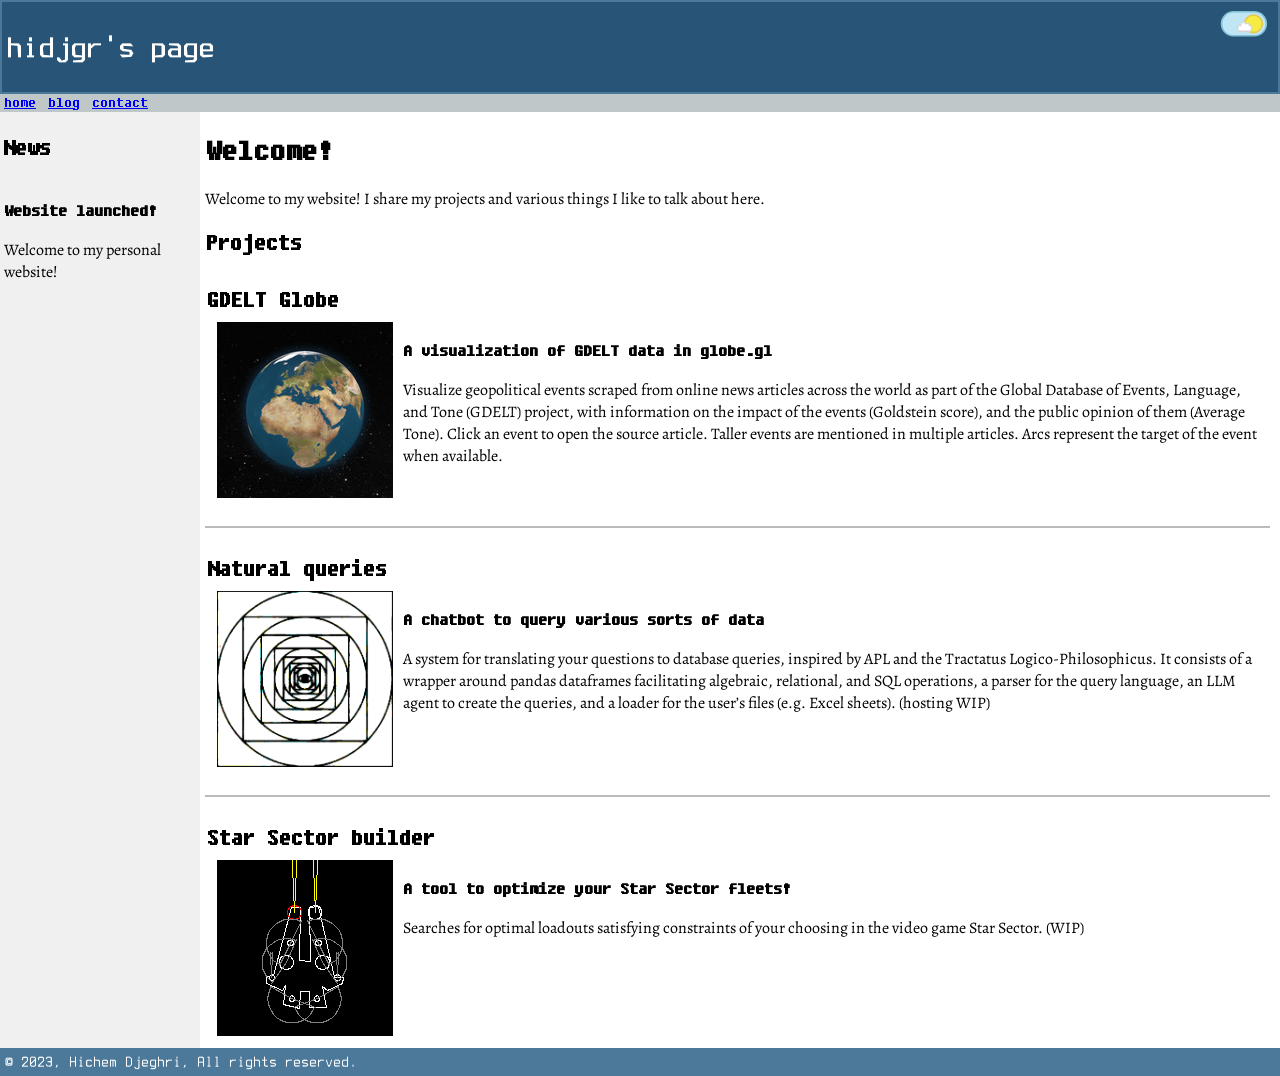
<file: index.html>
<!DOCTYPE html>
<html lang="en">
  <head>
    <meta charset="utf-8" />
    <meta name="viewport" content="width=device-width, initial-scale=1" />
    <meta name="theme-color" content="#000000" />
    <link rel="stylesheet" href="assets/css/style.css"/>
    <link rel="shortcut icon" type="image/ico" href="assets/favicon.ico" />
    <title>hidjgr's website</title>
  </head>
  <body class="theme-light">
    <noscript>Themes require javascript.</noscript>

        <header>
      <div class="toggle-wrapper">
        <div class="toggle">
          <input class="toggle-input" type="checkbox" />
          <script type="module" src="/assets/script/script.js"></script>
          <div class="toggle-bg"></div>
          <div class="toggle-switch">
            <div class="toggle-switch-figure"></div>
            <div class="toggle-switch-figureAlt"></div>
          </div>
        </div>
      </div>

      <h1>hidjgr's page</h1>
    </header>


    <nav>
      <a href="/"><span>home</span></a>
      <a href="blog.html"><span>blog</span></a>
      <a href="contact.html"><span>contact</span></a>
    </nav>
    <div class=contentwrapper>
      <aside>
        <h2>News</h2>
        <div>
                  <section>
	<h3>Website launched!</h3>
      	<p>Welcome to my personal website!</p>
      </section>

        </div>
      </aside>
      <main><h1>Welcome!</h1>
<p>Welcome to my website! I share my projects and various things I like to talk about here.</p>
<h2>Projects</h2>

  
  <a href="gdelt.html" class="project-card">
  <section>
    <h1>GDELT Globe</h1>
    <div>
    <img src="assets/images/gdelt.png" height=176px width=176px>
      <div>
        <h3>A visualization of GDELT data in globe.gl</h3>
        <p><p>Visualize geopolitical events scraped from online news articles across the world as part of the Global Database of Events, Language, and Tone (GDELT) project, with information on the impact of the events (Goldstein score), and the public opinion of them (Average Tone). Click an event to open the source article. Taller events are mentioned in multiple articles. Arcs represent the target of the event when available.</p>
</p>
      </div>
    </div>
  </section>
</a>


  
    <hr>
  
  <a href="https://github.com/hidjgr/natural-queries" class="project-card">
  <section>
    <h1>Natural queries</h1>
    <div>
    <img src="assets/images/tract.png" height=176px width=176px>
      <div>
        <h3>A chatbot to query various sorts of data</h3>
        <p><p>A system for translating your questions to database queries, inspired by APL and the Tractatus Logico-Philosophicus. It consists of a wrapper around pandas dataframes facilitating algebraic, relational, and SQL operations, a parser for the query language, an LLM agent to create the queries, and a loader for the user’s files (e.g. Excel sheets). (hosting WIP)</p>
</p>
      </div>
    </div>
  </section>
</a>


  
    <hr>
  
  <a href="https://github.com/hidjgr/starsector-builder" class="project-card">
  <section>
    <h1>Star Sector builder</h1>
    <div>
    <img src="assets/images/sb-thumb.png" height=176px width=176px>
      <div>
        <h3>A tool to optimize your Star Sector fleets!</h3>
        <p><p>Searches for optimal loadouts satisfying constraints of your choosing in the video game Star Sector. (WIP)</p>
</p>
      </div>
    </div>
  </section>
</a>


</main>
    </div>

        <footer>© 2023, Hichem Djeghri, All rights reserved.</footer>

  </body>
</html>
</file>
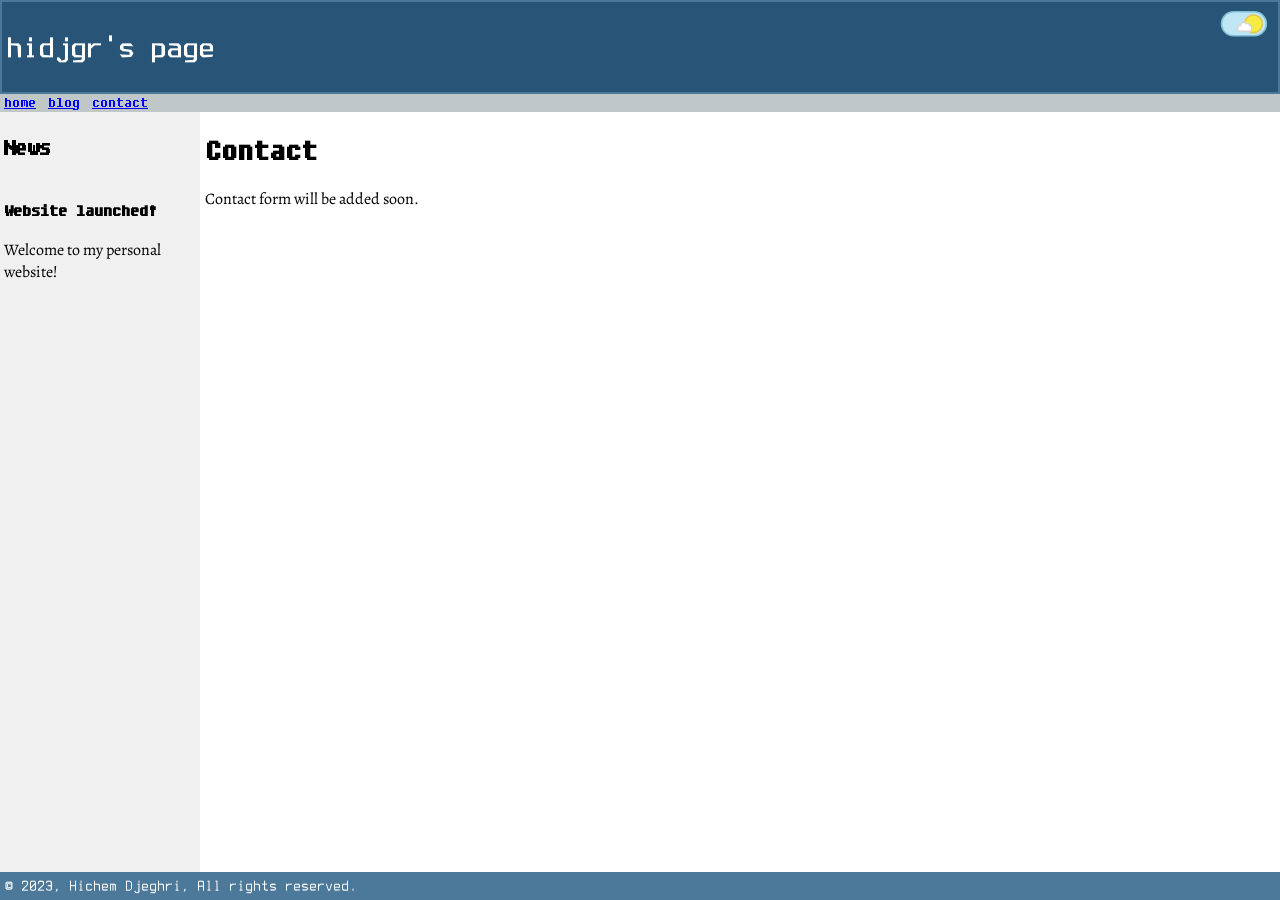
<file: contact.html>
<!DOCTYPE html>
<html lang="en">
  <head>
    <meta charset="utf-8" />
    <meta name="viewport" content="width=device-width, initial-scale=1" />
    <meta name="theme-color" content="#000000" />
    <link rel="stylesheet" href="assets/css/style.css"/>
    <link rel="shortcut icon" type="image/ico" href="assets/favicon.ico" />
    <title>hidjgr's website</title>
  </head>
  <body class="theme-light">
    <noscript>Themes require javascript.</noscript>

        <header>
      <div class="toggle-wrapper">
        <div class="toggle">
          <input class="toggle-input" type="checkbox" />
          <script type="module" src="/assets/script/script.js"></script>
          <div class="toggle-bg"></div>
          <div class="toggle-switch">
            <div class="toggle-switch-figure"></div>
            <div class="toggle-switch-figureAlt"></div>
          </div>
        </div>
      </div>

      <h1>hidjgr's page</h1>
    </header>


    <nav>
      <a href="/"><span>home</span></a>
      <a href="blog.html"><span>blog</span></a>
      <a href="contact.html"><span>contact</span></a>
    </nav>
    <div class=contentwrapper>
      <aside>
        <h2>News</h2>
        <div>
                  <section>
	<h3>Website launched!</h3>
      	<p>Welcome to my personal website!</p>
      </section>

        </div>
      </aside>
      <main><h1>Contact</h1>
<p>Contact form will be added soon.</p>
</main>
    </div>

        <footer>© 2023, Hichem Djeghri, All rights reserved.</footer>

  </body>
</html>
</file>
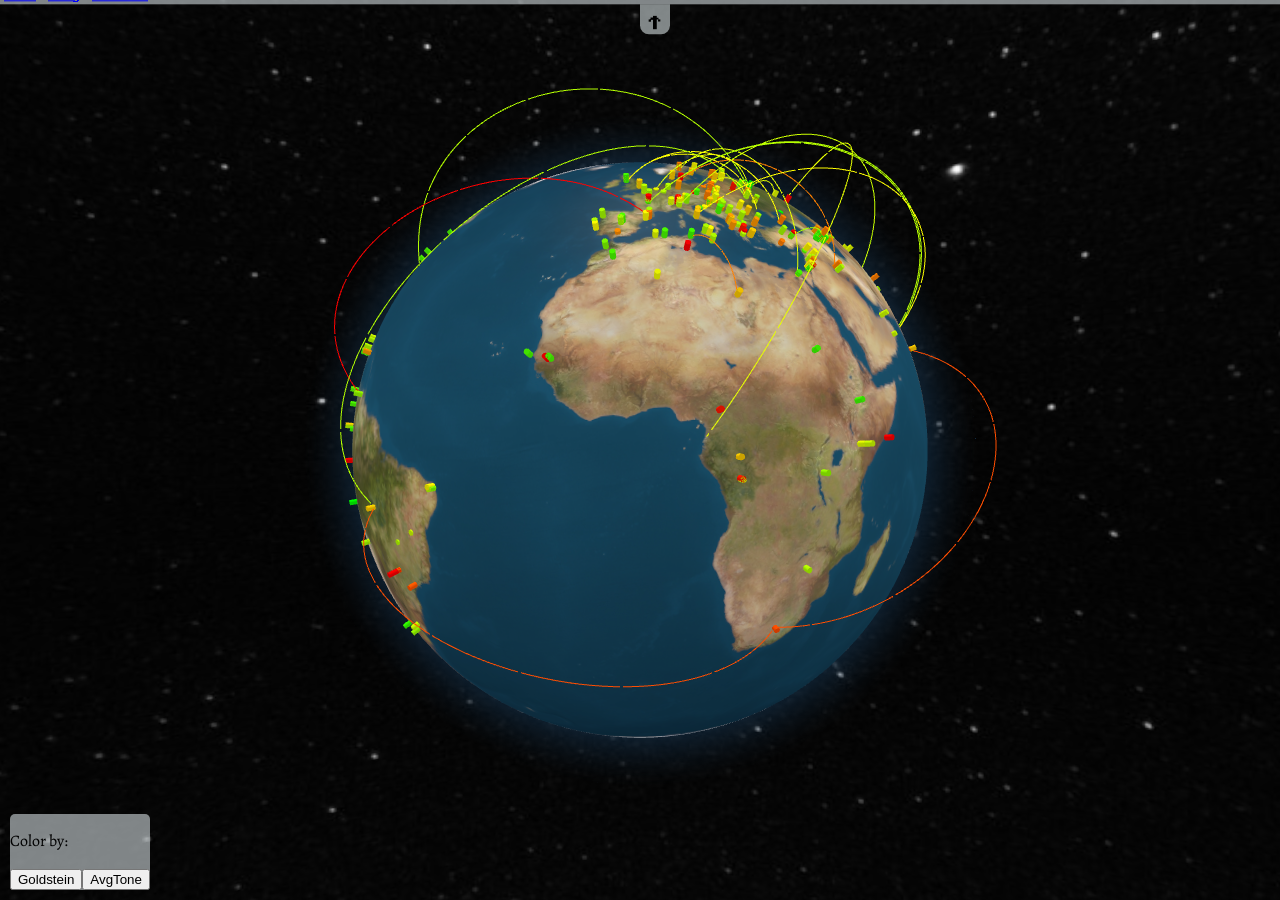
<file: gdelt.html>
<!DOCTYPE html>
<html lang="en">
  <head>
    <meta charset="utf-8" />
    <meta name="viewport" content="width=device-width, initial-scale=1" />
    <meta name="theme-color" content="#000000" />
    <link rel="stylesheet" href="assets/css/style.css"/>
    <link rel="shortcut icon" type="image/ico" href="assets/favicon.ico" />
    <title>GDELT Globe</title>
<script type="module" crossorigin src="/assets/gdelt/app-b036ced3.js"></script>
  </head>
  <body class="theme-light">
    <noscript>Themes require javascript.</noscript>

    <div class="header-wrapper">
          <footer>© 2023, Hichem Djeghri, All rights reserved.</footer>

          <header>
      <div class="toggle-wrapper">
        <div class="toggle">
          <input class="toggle-input" type="checkbox" />
          <script type="module" src="/assets/script/script.js"></script>
          <div class="toggle-bg"></div>
          <div class="toggle-switch">
            <div class="toggle-switch-figure"></div>
            <div class="toggle-switch-figureAlt"></div>
          </div>
        </div>
      </div>

      <h1>hidjgr's page</h1>
    </header>

      <div class="pulltab">&#8593;</div>
     <nav>
       <a href="/"><span>home</span></a>
       <a href="blog.html"><span>blog</span></a>
       <a href="contact.html"><span>contact</span></a>
     </nav>
    </div>
    <main id="root" style="padding:0px;"></main>

  </body>
</html>
</file>
<file: assets/css/style.css>
.theme-light{background-color:#fff;color:#000}.theme-light header{background-color:#285577;color:#fff;border:2px solid #4c7899;padding:7px 0px 5px 5px}.theme-light nav{background-color:#bfc7c9;color:#000}.theme-light nav span:hover{background-color:#a7afb1}.theme-light main{padding-left:5px;padding-top:1px}.theme-light aside{padding:3px 2px 2px 2px;background-color:#f0f0f0}.theme-light hr{border-top:2px solid #bbb;margin:16px 0px 16px 0px}.theme-light footer{background-color:#4c7899;color:#fff;padding:6px 5px 5px 4.7px}.theme-light a{color:blue}.theme-light a:visited{color:#793db0}.theme-light a:active{color:red}.theme-light .project-card{color:#000;background-color:#fff}.theme-light .project-card:visited{color:#000}.theme-light .project-card section:hover{background-color:#ddd}.theme-light .header-wrapper footer{background-color:rgba(76,120,153,.6666666667)}.theme-light .header-wrapper header{background-color:rgba(40,85,119,.6666666667);border:2px solid rgba(76,120,153,.6666666667)}.theme-light .header-wrapper nav,.theme-light .header-wrapper .pulltab{background-color:rgba(191,199,201,.6666666667)}.theme-light #color-panel,.theme-light #hover-tooltip{background-color:rgba(191,199,201,.6666666667);border-radius:5px}.theme-dark{background-color:#111;color:#d5d4d3}.theme-dark header{color:#5f5;border-top:1px solid #5f5;border-bottom:1px solid #5f5;padding:8px 2px 6px 7px}.theme-dark nav{border-bottom:1px solid #5f5}.theme-dark nav span:hover{background-color:#f0f;color:#000}.theme-dark main{padding-left:5px}.theme-dark aside{border-right:1px solid #5f5;padding:2px}.theme-dark hr{border-top:1px solid #090;margin:16px 0px 17px 0px}.theme-dark footer{color:aqua;border-top:1px solid #5f5;padding:5px 5px 5px 4.7px}.theme-dark img{margin-top:1px;margin-left:1px}.theme-dark a{color:#11f}.theme-dark a:visited{color:#9b5cd2}.theme-dark a:active{color:red}.theme-dark .project-card{color:#d5d4d3;background-color:#111}.theme-dark .project-card:visited{color:#d5d4d3}.theme-dark .project-card section:hover{background-color:#ddd;color:#000}.theme-dark .header-wrapper footer,.theme-dark .header-wrapper header,.theme-dark .header-wrapper nav,.theme-dark .header-wrapper .pulltab{background-color:rgba(17,17,17,.4)}.theme-dark .header-wrapper .pulltab{margin-top:-1px;padding-top:-2px;border:1px solid #5f5}.theme-dark #color-panel,.theme-dark #hover-tooltip{background-color:rgba(17,17,17,.4);border:1px solid #5f5;border-radius:5px}body{background-color:#f3f3f3}.wrapper{padding-top:40px;text-align:center}.toggle{position:relative;display:inline-block;width:100px;margin-left:100px;padding:4px;border-radius:40px}.toggle:before,.toggle:after{content:"";display:table}.toggle:after{clear:both}.toggle-bg{position:absolute;top:-4px;left:-4px;width:100%;height:100%;background-color:#c0e6f6;border-radius:40px;border:4px solid #81c0d5;transition:all .1s cubic-bezier(0.25, 0.46, 0.45, 0.94)}.toggle-input{position:absolute;top:0;left:0;width:100%;height:100%;border:1px solid red;border-radius:40px;z-index:2;opacity:0}.toggle-switch{position:relative;width:40px;height:40px;margin-left:50px;background-color:#f5eb42;border:4px solid #e4c74d;border-radius:50%;transition:all .1s cubic-bezier(0.25, 0.46, 0.45, 0.94)}.toggle-switch-figure{position:absolute;bottom:-14px;left:-50px;display:block;width:80px;height:30px;border:8px solid #d4d4d2;border-radius:20px;background-color:#fff;transform:scale(0.4);transition:all .12s cubic-bezier(0.25, 0.46, 0.45, 0.94)}.toggle-switch-figure:after{content:"";display:block;position:relative;top:-65px;right:-42px;width:15px;height:15px;border:8px solid #d4d4d2;border-radius:100%;border-right-color:rgba(0,0,0,0);border-bottom-color:rgba(0,0,0,0);transform:rotateZ(70deg);background-color:#fff}.toggle-switch-figure:before{content:"";display:block;position:relative;top:-25px;right:-10px;width:30px;height:30px;border:8px solid #d4d4d2;border-radius:100%;border-right-color:rgba(0,0,0,0);border-bottom-color:rgba(0,0,0,0);transform:rotateZ(30deg);background-color:#fff}.toggle-switch-figureAlt{content:"";position:absolute;top:5px;left:2px;width:2px;height:2px;background-color:#efeeda;border-radius:100%;border:4px solid #dee1c5;box-shadow:42px -7px 0 -3px #fcfcfc,75px -10px 0 -3px #fcfcfc,54px 4px 0 -4px #fcfcfc,83px 7px 0 -2px #fcfcfc,63px 18px 0 -4px #fcfcfc,44px 28px 0 -2px #fcfcfc,78px 23px 0 -3px #fcfcfc;transition:all .12s cubic-bezier(0.25, 0.46, 0.45, 0.94);transform:scale(0)}.toggle-switch-figureAlt:before{content:"";position:absolute;top:-6px;left:18px;width:7px;height:7px;background-color:#efeeda;border-radius:100%;border:4px solid #dee1c5}.toggle-switch-figureAlt:after{content:"";position:absolute;top:19px;left:15px;width:2px;height:2px;background-color:#efeeda;border-radius:100%;border:4px solid #dee1c5}.toggle-input:checked~.toggle-switch{margin-left:0;border-color:#dee1c5;background-color:#fffdf2}.toggle-input:checked~.toggle-bg{background-color:#484848;border-color:#202020}.toggle-input:checked~.toggle-switch .toggle-switch-figure{margin-left:40px;opacity:0;transform:scale(0.1)}.toggle-input:checked~.toggle-switch .toggle-switch-figureAlt{transform:scale(1)}@font-face{font-family:Fixedsys;src:url("../fonts/FSEX300.ttf")}@font-face{font-family:Terminus;src:url("../fonts/Terminus/TerminusTTF-4.49.2.ttf")}@font-face{font-family:Terminus;src:url("../fonts/Terminus/TerminusTTF-Bold-4.49.2.ttf");font-weight:bold}@font-face{font-family:Terminus;src:url("../fonts/Terminus/TerminusTTF-Italic-4.49.2.ttf");font-style:italic}@font-face{font-family:Terminus;src:url("../fonts/Terminus/TerminusTTF-Bold Italic-4.49.2.ttf");font-weight:bold;font-style:italic}@font-face{font-family:Alegreya;src:url("../fonts/Alegreya/Alegreya-Regular.ttf")}@font-face{font-family:Alegreya;src:url("../fonts/Alegreya/Alegreya-Bold.ttf");font-weight:bold}@font-face{font-family:Alegreya;src:url("../fonts/Alegreya/Alegreya-Italic.ttf");font-style:italic}@font-face{font-family:Alegreya;src:url("../fonts/Alegreya/Alegreya-BoldItalic.ttf");font-weight:bold;font-style:italic}*{box-sizing:border-box}html{height:100%;width:100%}body{display:flex;flex-direction:column;filter:contrast(1);margin:0px;min-height:100%;width:100%;font-family:Alegreya}.toggle-wrapper{box-sizing:content-box;float:right;transform:scale(40%) translate(60%, -60%)}.toggle-wrapper *{box-sizing:content-box}header{font-family:"Terminus";font-weight:bold;width:100%;flex-grow:0}nav{font-family:Fixedsys,monospace;padding:0px 0px 2px 2px;width:100%;flex-grow:0}nav span{padding:0px 2px 2px 2px}.contentwrapper{margin:0px;padding:0px;display:flex;flex-grow:1;height:100%}aside h1,aside h2,aside h3,aside h4,aside h5,aside h6,article h1,article h2,article h3,article h4,article h5,article h6,main h1,main h2,main h3,main h4,main h5,main h6{font-family:Fixedsys,monospace}aside h2,article h2,main h2{padding-left:.5px}aside h4,article h4,main h4{padding-left:1px}aside h6,article h6,main h6{padding-left:.3px}aside{width:200px}main{flex:1;padding-right:10px}article{padding:2px}section{padding:2px}hr{display:block;height:1px;border:0;padding:0}footer{width:100%;font-family:Terminus;flex-grow:0}.project-card{text-decoration:none}.project-card h1{margin-top:10px;margin-bottom:10px}.project-card img{margin:0px 10px 0px 10px}.project-card div{display:flex;margin-bottom:10px}.project-card div div{display:block}.header-wrapper{position:absolute;width:100%;z-index:10;transition-duration:300ms;transform:translateY(-97%)}.header-wrapper:hover{transform:translateY(0%)}.header-wrapper .pulltab{font-family:Fixedsys,monospace;text-align:center;font-size:30px;position:absolute;padding:0em .03em 1em 0em;border-radius:0% 0% 30% 30%;border-top:0px;width:30px;height:20px;left:50%;top:100%}#color-panel{position:absolute;bottom:10px;left:10px}#hover-tooltip{font-size:10pt;background-color:#fff;display:flex;flex-direction:row;transform:translate(50%, -50%)}/*# sourceMappingURL=style.css.map */
</file>
